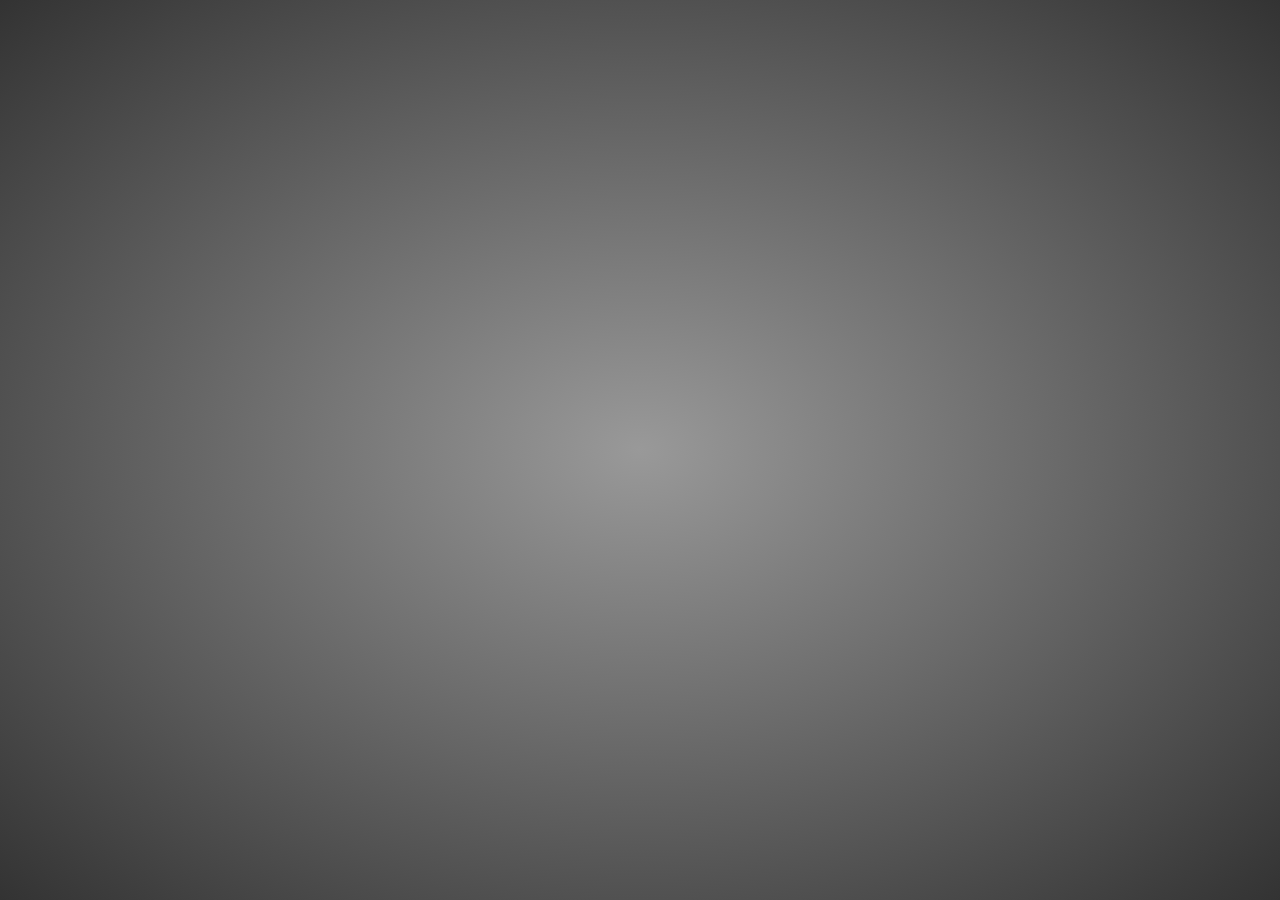
<file: test/index.html>
<!DOCTYPE html>
<html lang="en">
  <head>
    <meta charset="UTF-8" />
    <meta http-equiv="X-UA-Compatible" content="IE=edge" />
    <meta name="viewport" content="width=device-width, initial-scale=1.0" />
    <title>Document</title>
    <link
      rel="stylesheet"
      href="./WOW-20848c410fe32d161c2330e1d261b59512094f81/css/libs/animate.css"
    />
    <link rel="stylesheet" href="./style.css" />
  </head>
  <body>
    <div class="list-items wow slideInLeft">
      <div class="item"></div>
      <div class="item"></div>
      <div class="item"></div>
      <div class="item"></div>
      <div class="item"></div>
    </div>
    <div class="list-items">
      <div class="item"></div>
      <div class="item"></div>
      <div class="item"></div>
      <div class="item"></div>
      <div class="item"></div>
    </div>
    <div class="list-items">
      <div class="item"></div>
      <div class="item"></div>
      <div class="item"></div>
      <div class="item"></div>
      <div class="item"></div>
    </div>
    <div class="list-items">
      <div class="item"></div>
      <div class="item"></div>
      <div class="item"></div>
      <div class="item"></div>
      <div class="item"></div>
    </div>
    <div class="list-items wow slideInLeft">
      <div class="item"></div>
      <div class="item"></div>
      <div class="item"></div>
      <div class="item"></div>
      <div class="item"></div>
    </div>
    <script src="./WOW-20848c410fe32d161c2330e1d261b59512094f81/dist/wow.min.js"></script>
    <script>
      new WOW().init();
    </script>
  </body>
</html>
</file>
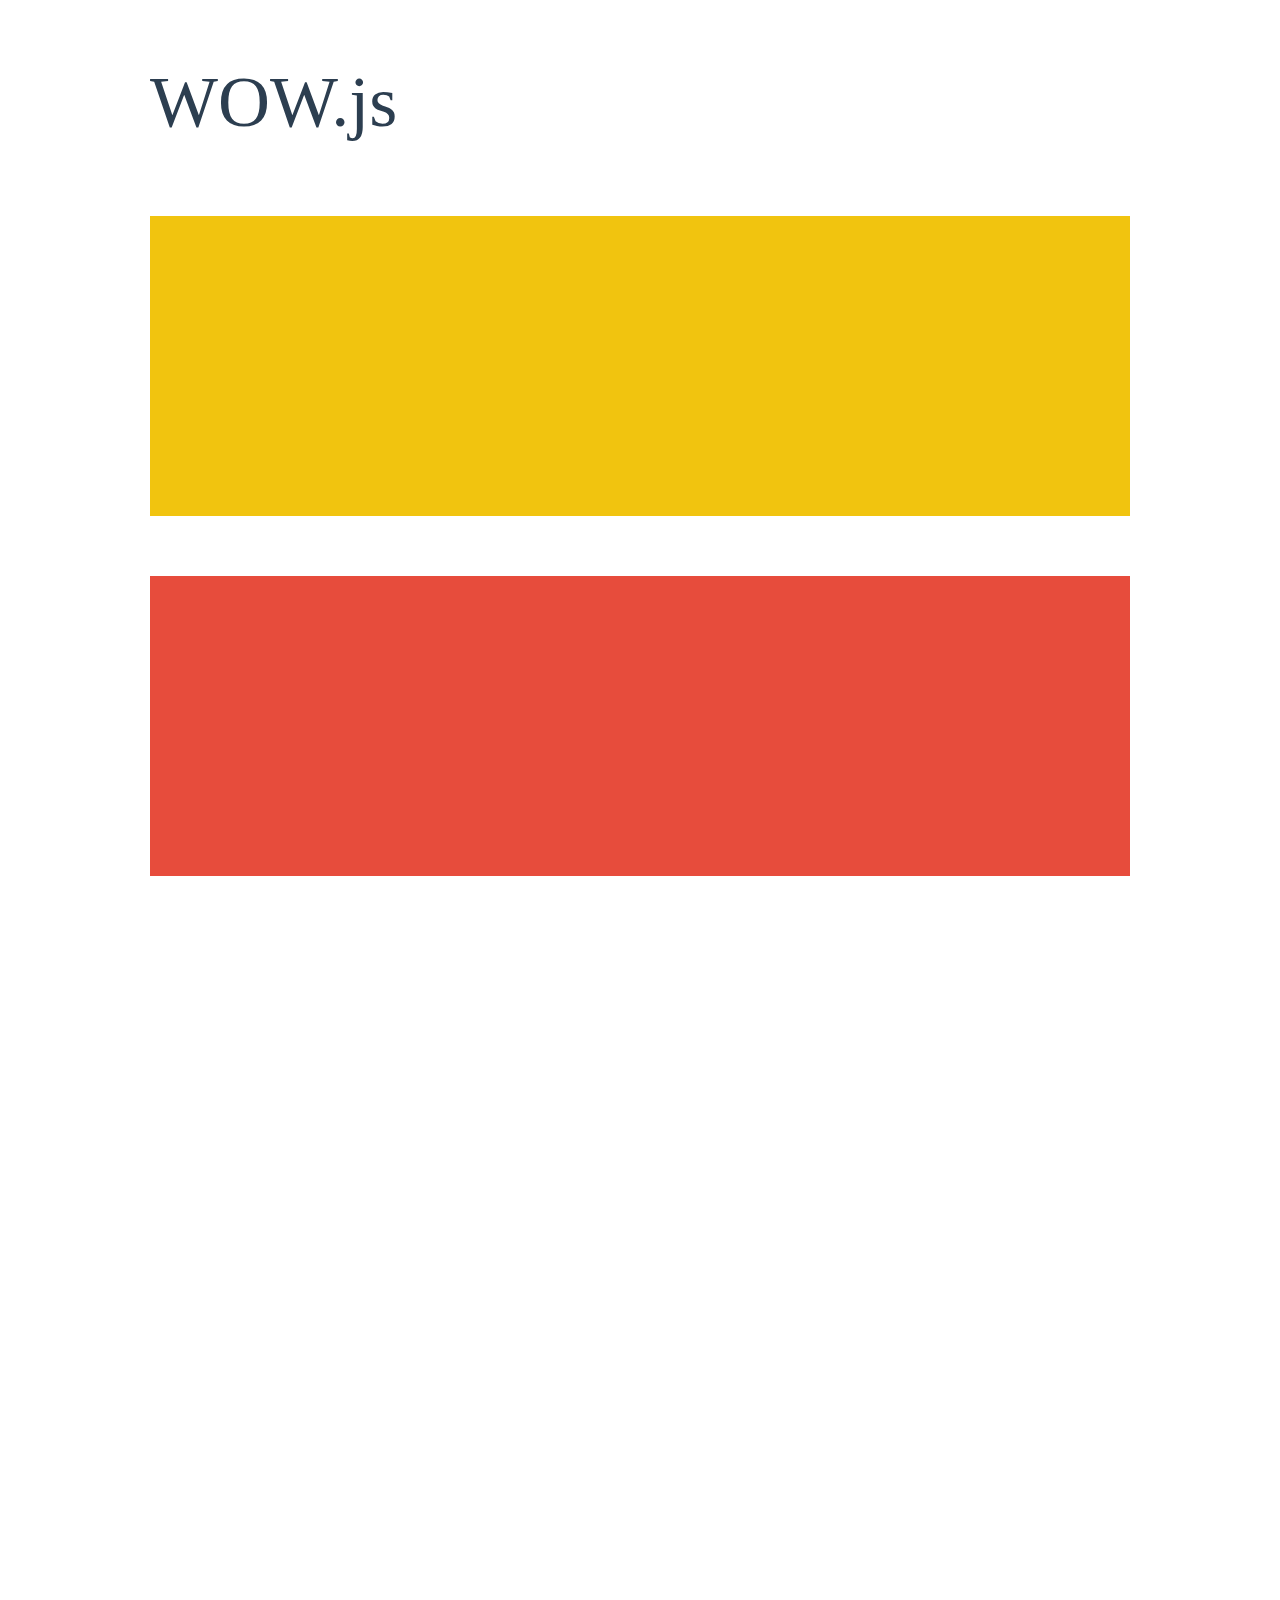
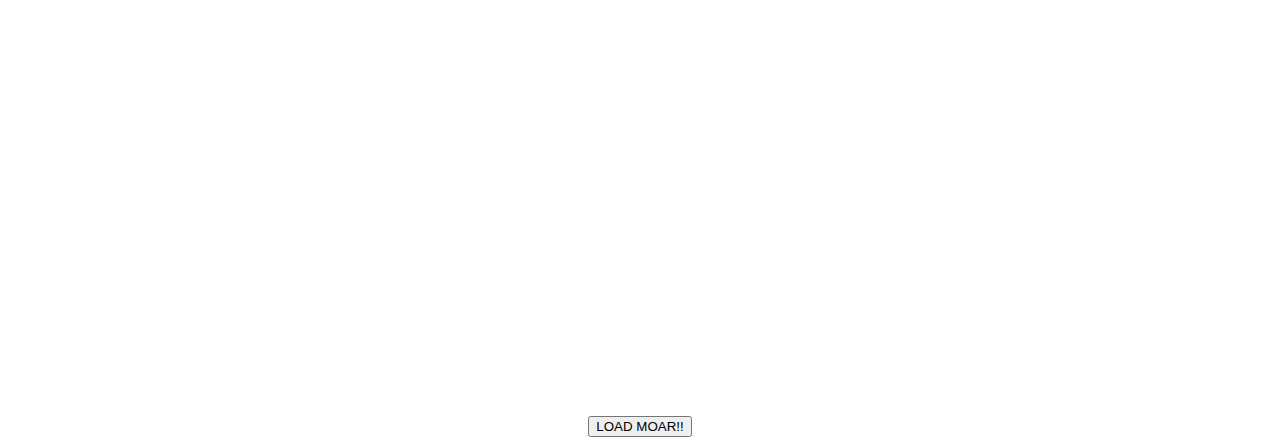
<file: assets/wow/demo.html>
<!doctype html>

<html lang="en">
<head>
  <meta charset="utf-8">
  <title>WOW</title>
  <link rel="stylesheet" href="css/libs/animate.css">
  <link rel="stylesheet" href="css/site.css">
  <style>
    .wow:first-child {
      visibility: hidden;
    }
  </style>
  <!--[if IE]>
    <script src="http://html5shiv.googlecode.com/svn/trunk/html5.js"></script>
  <![endif]-->
</head>

<body>
  <div id="container">
    <header>
      <h1>WOW.js</h1>
    </header>
    <div id="main">
      <section class="wow fadeInDown" style="background-color: #f1c40f;"></section>
      <section class="wow pulse" style="background-color: #e74c3c;" data-wow-iteration="infinite" data-wow-duration="1500ms"></section>
      <section class="section--purple wow slideInRight" data-wow-delay="2s"></section>
      <section class="section--blue wow bounceInLeft" data-wow-offset="300"></section>
      <section class="section--green wow slideInLeft" data-wow-duration="4s"></section>
      <button id="moar">LOAD MOAR!!</button>
    </div>
  </div>
  <script src="dist/wow.js"></script>
  <script>
    wow = new WOW(
      {
        animateClass: 'animated',
        offset:       100,
        callback:     function(box) {
          console.log("WOW: animating <" + box.tagName.toLowerCase() + ">")
        }
      }
    );
    wow.init();
    document.getElementById('moar').onclick = function() {
      var section = document.createElement('section');
      section.className = 'section--purple wow fadeInDown';
      this.parentNode.insertBefore(section, this);
    };
  </script>
</body>
</html>
</file>
<file: test/style.css>
* {
  padding: 0;
  margin: 0;
  box-sizing: border-box;
}

body {
  background: radial-gradient(#999, #333);
  height: 100vh;
  display: flex;
  justify-content: center;
  align-items: center;
}

.card {
  width: 340px;
  height: 450px;
  background-color: white;
  border-radius: 10px;
  position: relative;
  /* overflow: hidden; */
}

.circle {
  position: absolute;
  top: -52%;
  left: 50%;
  transform: translateX(-50%);
  width: 500px;
  height: 500px;
  background-color: black;
  clip-path: circle();
}

.circle::before {
  content: "";
  position: absolute;
  top: -8px;
  left: -16px;
  width: 100%;
  height: 100%;
  background-color: blue;
  box-shadow: 0 0 0 20px rgba(255, 111, 0, 0.7);
  border-radius: 50%;
  z-index: 1;
  /* filter: brightness(200%); */
}

.imgbx {
  position: absolute;
  left: 50%;
  transform: translateX(-50%);
  bottom: 0;
  background-color: #ff0;
  width: 340px;
  height: 310px;
}

.imgbx img {
  position: absolute;
  top: 0;
  left: 0;
  width: 100%;
  height: 100%;
  object-fit: cover;
}

.content {
  position: absolute;
  bottom: 0;
  width: 100%;
  height: 140px;
  background-color: transparent;
  text-align: center;
}

.content__heading {
  font-size: 1.9rem;
  width: 100%;
  text-align: center;
  letter-spacing: 0.6rem;
  color: orangered;
}

.content__desc {
  display: block;
  font-size: 1.3rem;
}
</file>
<file: assets/wow/css/site.css>
h1 {
  font-size:     72px;
  line-height:   1.5;
  color: #2c3e50;
  font-weight:   100;
}

#container {
  width:  980px;
  margin: 0 auto;
}

section {
  height: 300px;
  margin: 60px 0;
}

.section--purple {
  background-color: #9b59b6;
}

.section--blue {
  background-color: #3498db;
}

.section--green {
  background-color: #2ecc71;
}

#main {
  text-align: center;
}

#more {
  margin: 20px auto 48px;
}
</file>
